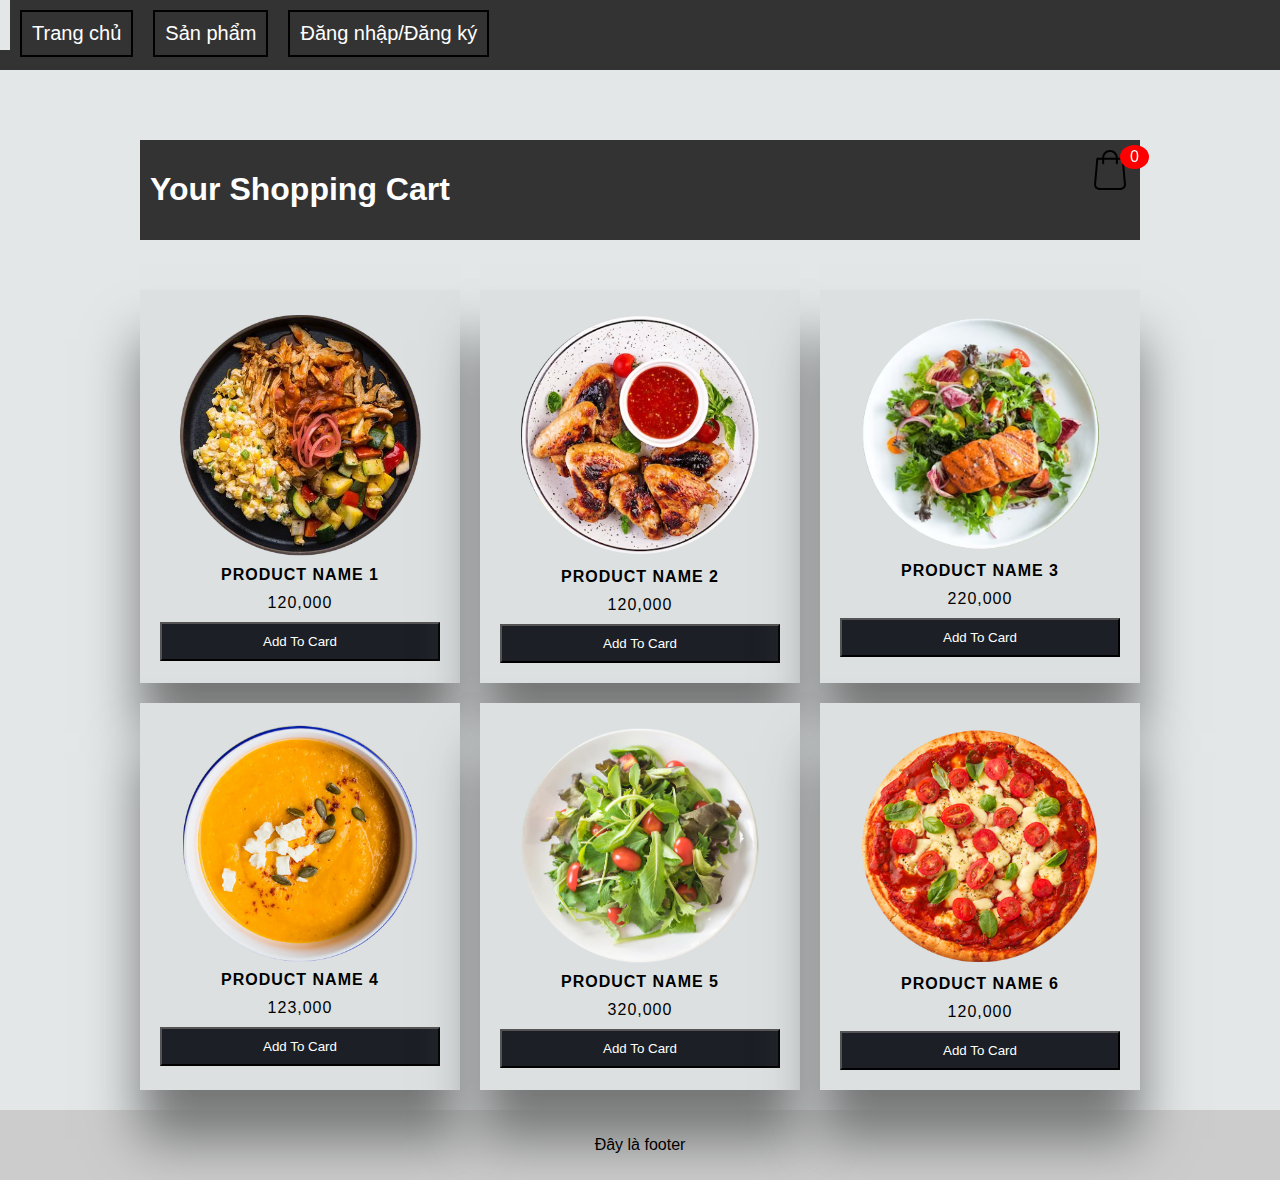
<file: index.html>
<!DOCTYPE html>
<html lang="en">

<head>
    <meta charset="UTF-8">
    <meta name="viewport" content="width=device-width, initial-scale=1.0">
    <title>Menu Example</title>
    <link rel="stylesheet" href="style.css">
    <a href="dangky.html"></a>
</head>

<body>
    <header>
        <nav>
            <ul>
                <li><a href="trangchu.html">Trang chủ</a></li>
                <li><a href="index.html">Sản phẩm</a></li>
                <li><a href="dangky.html">Đăng nhập/Đăng ký</a></li>

            </ul>
        </nav>
    </header>

    <main>

        <body class="">

            <div class="container">
                <header>
                    <h1>Your Shopping Cart</h1>
                    <div class="shopping">
                        <img src="image/shopping.svg">
                        <span class="quantity">0</span>
                    </div>
                </header>

                <div class="list">

                </div>
            </div>
            <div class="card">
                <h1>Card</h1>
                <ul class="listCard">
                </ul>
                <div class="checkOut">
                    <div class="total">0</div>
                    <div class="closeShopping">Close</div>
                </div>
            </div>

            <script src="app.js"></script>
    </main>

    <footer>
        <p>Đây là footer</p>
    </footer>
    <script>

const totalElement = document.querySelector('.total');

// Add an event listener to the "total" element
totalElement.addEventListener('click', function() {
  // Remove all items from the shopping cart
  const cartItems = document.querySelector('.listCard');
  cartItems.innerHTML = '';

  // Reset the total to 0
  const total = document.querySelector('.total');
  total.textContent = '0';
});
    </script>
</body>

</html>
</file>
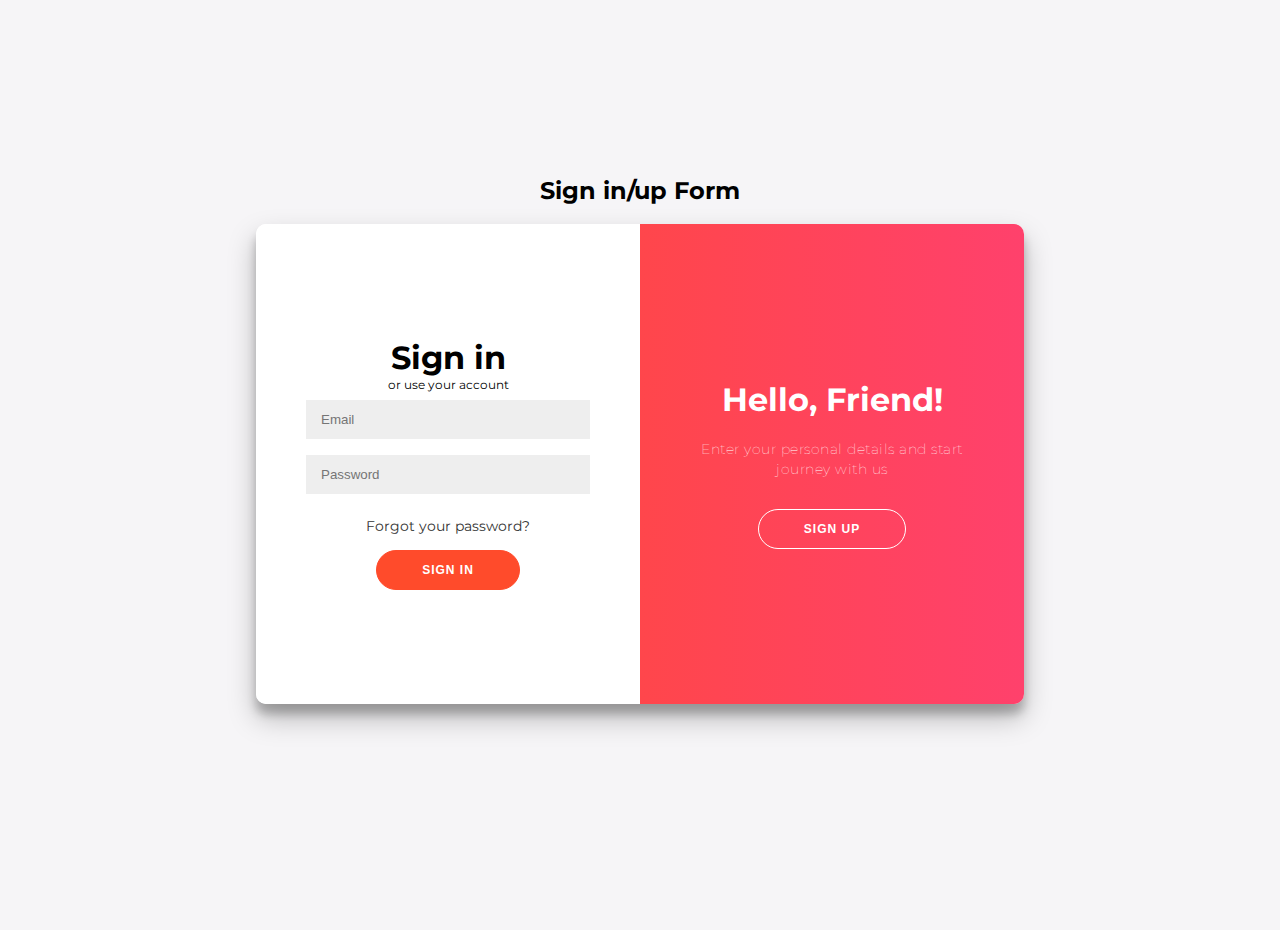
<file: dangky.html>
<!DOCTYPE html>
<html lang="en">
<head>
    <meta charset="UTF-8">
    <meta http-equiv="X-UA-Compatible" content="IE=edge">
    <meta name="viewport" content="width=device-width, initial-scale=1.0">
    <title>Document</title>
    <link rel="stylesheet" href="dangky.css">
</head>
<body>
    <h2>Sign in/up Form</h2>
    <div class="container" id="container">
        <div class="form-container sign-up-container">
            <form action="#">
                <h1>Create Account</h1>
                <span>or use your email for registration</span>
                <input type="text" placeholder="Name" />
                <input type="email" placeholder="Email" />
                <input type="password" placeholder="Password" />
                <button type="submit">Sign Up</button>
            </form>
        </div>
        <div class="form-container sign-in-container">
            <form action="./trangchu.html"   onsubmit="return validateSignInForm()">
                <h1>Sign in</h1>
                
                <span>or use your account</span>
                <input type="email" placeholder="Email" />
                <input type="password" placeholder="Password" />
                <a href="#">Forgot your password?</a>
                <button type="submit">Sign In</button>
            </form>
        </div>
        <div class="overlay-container">
            <div class="overlay">
                <div class="overlay-panel overlay-left">
                    <h1>Welcome Back!</h1>
                    <p>To keep connected with us please login with your personal info</p>
                    <button class="ghost" id="signIn">Sign In</button>
                </div>
                <div class="overlay-panel overlay-right">
                    <h1>Hello, Friend!</h1>
                    <p>Enter your personal details and start journey with us</p>
                    <button class="ghost" id="signUp">Sign Up</button>
                </div>
            </div>
        </div>
    </div>
    
</body>
<script>
    const signUpForm = document.querySelector('.form-container.sign-up-container form');
    const signInForm = document.querySelector('.form-container.sign-in-container form');
    const signUpButton = document.getElementById('signUp');
    const signInButton = document.getElementById('signIn');
    const container = document.getElementById('container');

    // Validation function for sign up form
    const validateSignUpForm = () => {
        const emailInput = signUpForm.querySelector('input[type="email"]');
        const passwordInput = signUpForm.querySelector('input[type="password"]');

        if (!isValidEmail(emailInput.value.trim())) {
            alert('Please enter a valid email');
            return false;
        }

        if (passwordInput.value.trim().length < 8) {
            alert('Password must be at least 8 characters');
            return false;
        }
        
        return true;
    };

    // Validation function for sign in form
    const validateSignInForm = () => {
        const emailInput = signInForm.querySelector('input[type="email"]');
        const passwordInput = signInForm.querySelector('input[type="password"]');

        if (!isValidEmail(emailInput.value.trim())) {
            alert('Please enter a valid email');
            return false;
        }

        if (passwordInput.value.trim().length < 8) {
            alert('Password must be at least 8 characters');
            return false;
        }

        return true;
    };

    // Email validation function
    const isValidEmail = (email) => {
    const emailRegex = /^\S+@\S+\.\S+$/;
    return emailRegex.test(email);
  };

  // Add submit event listeners to sign up and sign in forms
  signUpForm.addEventListener('submit', (event) => {
    if (!validateSignUpForm()) {
      event.preventDefault();
    }
  });

  signInForm.addEventListener('submit', (event) => {
    if (!validateSignInForm()) {
      event.preventDefault();
    }
  });

  // Add click event listeners to sign up and sign in buttons
  signUpButton.addEventListener('click', () => {
    container.classList.add('right-panel-active');
  });

  signInButton.addEventListener('click', () => {
    container.classList.remove('right-panel-active');
  });

  
</script>
</html>
</file>
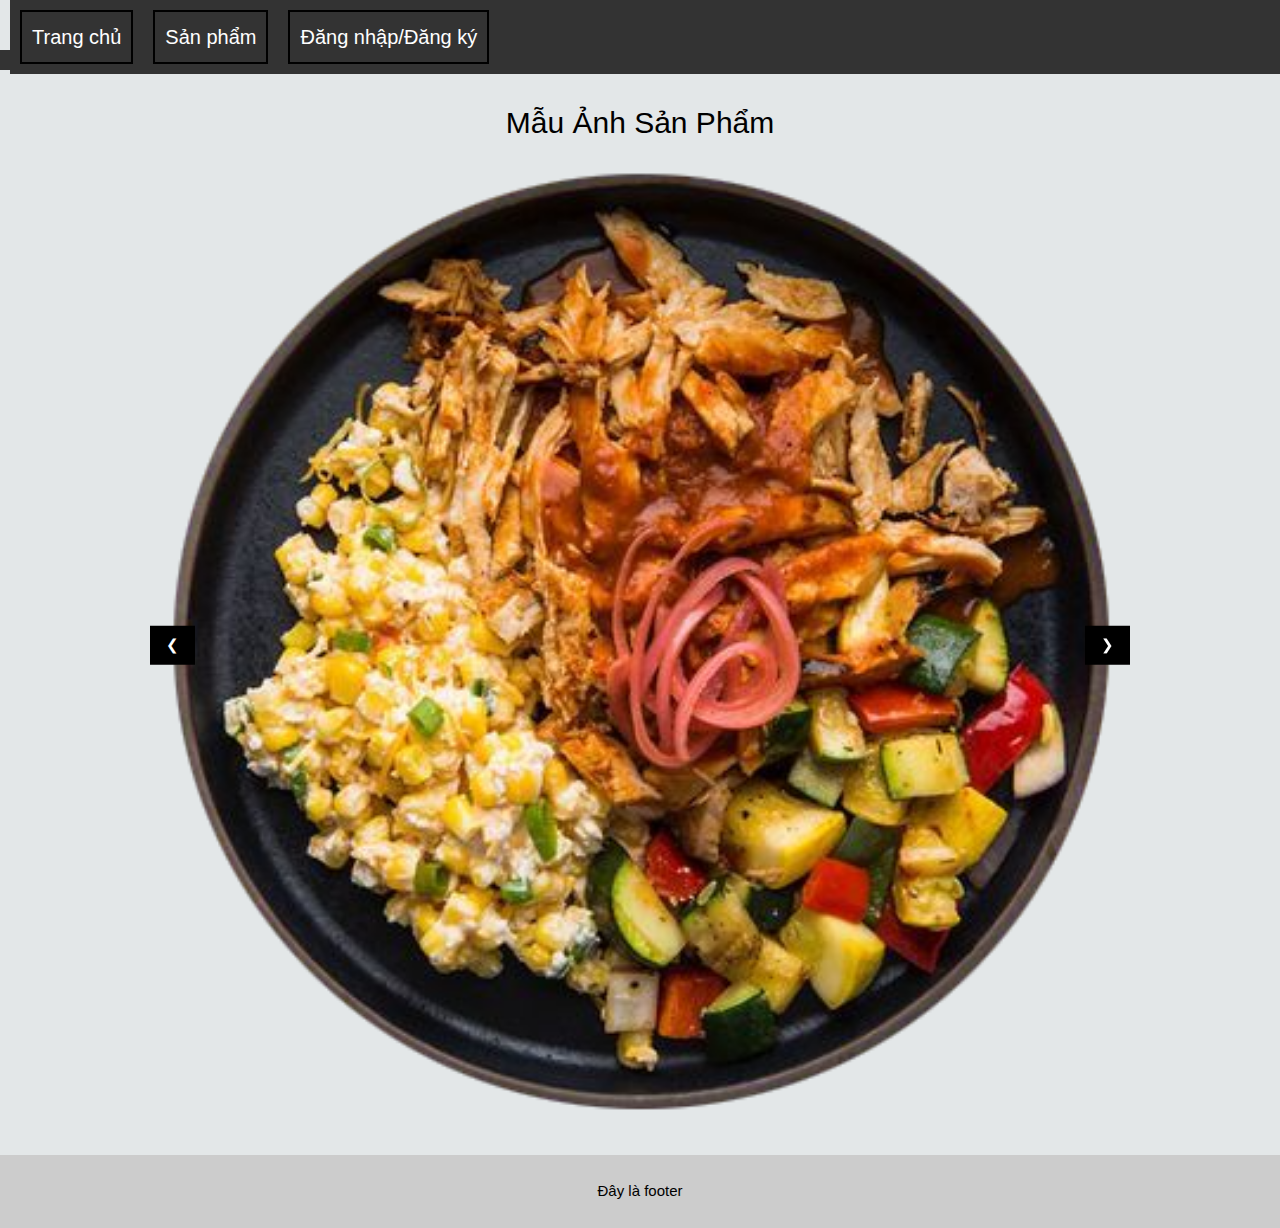
<file: trangchu.html>
<!DOCTYPE html>
<html lang="en">
<head>
	<meta charset="UTF-8">
	<meta name="viewport" content="width=device-width, initial-scale=1.0">
	<title>Menu Example</title>
	<link rel="stylesheet" href="style.css">
<link rel="stylesheet" href="https://www.w3schools.com/w3css/4/w3.css">

</head>
<body>
	<header>
		<nav>
			<ul>
				<li><a href="#">Trang chủ</a></li>
				<li><a href="index.html">Sản phẩm</a></li>
				<li><a href="dangky.html">Đăng nhập/Đăng ký</a></li>
			</ul>
		</nav>
	</header>

	<main>
		<h2 class="w3-center"> Mẫu Ảnh Sản Phẩm </h2>

		<div class="w3-content w3-display-container">
		  <img class="mySlides" src="image/1.PNG" style="width:100%" >
		  <img class="mySlides" src="image/2.PNG" style="width:100%">
		  <img class="mySlides" src="image/3.PNG" style="width:100%">
		  <img class="mySlides" src="image/4.PNG" style="width:100%">
		  <img class="mySlides" src="image/5.PNG" style="width:100%">


		  <button class="w3-button w3-black w3-display-left" onclick="plusDivs(-1)">&#10094;</button>
		  <button class="w3-button w3-black w3-display-right" onclick="plusDivs(1)">&#10095;</button>
		</div>

		<script>
		var slideIndex = 1;
showDivs(slideIndex);

function plusDivs(n) {
  showDivs(slideIndex += n);
}

function showDivs(n) {
  var i;
  var x = document.getElementsByClassName("mySlides");
  if (n > x.length) {slideIndex = 1}
  if (n < 1) {slideIndex = x.length}
  for (i = 0; i < x.length; i++) {
    x[i].style.display = "none";  
  }
  x[slideIndex-1].style.display = "block";  

  // Increment the slide index every 5 seconds
  setTimeout(function() {
    plusDivs(1);
  }, 2000);
}
		</script>
	</main>

	<footer>
		<p>Đây là footer</p>
	</footer>
</body>
</html>
</file>
<file: style.css>
body {
    background-color: #E3E7E8;
    font-family: system-ui;
}

.container {
    width: 1000px;
    margin: auto;
    transition: 0.5s;
}

header {
    display: grid;
    grid-template-columns: 1fr 50px;
    margin-top: 50px;
}

header .shopping {
    position: relative;
    text-align: right;
}

header .shopping img {
    width: 40px;
}

header .shopping span {
    background: red;
    border-radius: 50%;
    display: flex;
    justify-content: center;
    align-items: center;
    color: #fff;
    position: absolute;
    top: -5px;
    left: 80%;
    padding: 3px 10px;
}

.list {
    display: grid;
    grid-template-columns: repeat(3, 1fr);
    column-gap: 20px;
    row-gap: 20px;
    margin-top: 50px;
}

.list .item {
    text-align: center;
    background-color: #DCE0E1;
    padding: 20px;
    box-shadow: 0 50px 50px #757676;
    letter-spacing: 1px;
}

.list .item img {
    width: 90%;
}

.list .item .title {
    font-weight: 600;
}

.list .item .price {
    margin: 10px;
}

.list .item button {
    background-color: #1C1F25;
    color: #fff;
    width: 100%;
    padding: 10px;
}

.card {
    position: fixed;
    top: 0;
    left: 100%;
    width: 500px;
    background-color: #453E3B;
    height: 100vh;
    transition: 0.5s;
}

.active .card {
    left: calc(100% - 500px);
}

.active .container {
    transform: translateX(-200px);
}

.card h1 {
    color: #E8BC0E;
    font-weight: 100;
    margin: 0;
    padding: 0 20px;
    height: 80px;
    display: flex;
    align-items: center;
}

.card .checkOut {
    position: absolute;
    bottom: 0;
    width: 100%;
    display: grid;
    grid-template-columns: repeat(2, 1fr);

}

.card .checkOut div {
    background-color: #E8BC0E;
    width: 100%;
    height: 70px;
    display: flex;
    justify-content: center;
    align-items: center;
    font-weight: bold;
    cursor: pointer;
}

.card .checkOut div:nth-child(2) {
    background-color: #1C1F25;
    color: #fff;
}

.listCard li {
    display: grid;
    grid-template-columns: 100px repeat(3, 1fr);
    color: #fff;
    row-gap: 10px;
}

.listCard li div {
    display: flex;
    justify-content: center;
    align-items: center;
}

.listCard li img {
    width: 90%;
}

.listCard li button {
    background-color: #fff5;
    border: none;
}

.listCard .count {
    margin: 0 10px;
}

body {
    margin: 0;
    padding: 0;
    font-family: Arial, sans-serif;
}

header {
    background-color: #333;
    color: #fff;
    padding: 10px;
}

nav ul {
    list-style: none;
    margin: 0;
    padding: 0;
    display: flex;
}

nav ul li {
    margin-right: 20px;
}

nav ul li:last-child {
    margin-right: 0;
}

nav ul li a {
    color: #fff;
    text-decoration: none;
}

nav ul li a:hover {
    color: #eee;
}

main {
    padding: 20px;
}

footer {
    background-color: #ccc;
    padding: 10px;

    text-align: center;
}

nav ul li {


    border: 2px solid black;


    padding: 10px;
}

nav ul li {


    font-size: 20px;
}

nav {


    position: fixed;


    top: 0;


    width: 100%;


    background-color: #333;
    color: #fff;


    padding: 10px;



    text-align: center;
}
</file>
<file: dangky.css>
@import url('https://fonts.googleapis.com/css?family=Montserrat:400,800');

* {
    box-sizing: border-box;
}

body {
    background: #f6f5f7;
    display: flex;
    justify-content: center;
    align-items: center;
    flex-direction: column;
    font-family: 'Montserrat', sans-serif;
    height: 100vh;
    margin: -20px 0 50px;
}

h1 {
    font-weight: bold;
    margin: 0;
}

h2 {
    text-align: center;
}

p {
    font-size: 14px;
    font-weight: 100;
    line-height: 20px;
    letter-spacing: 0.5px;
    margin: 20px 0 30px;
}

span {
    font-size: 12px;
}

a {
    color: #333;
    font-size: 14px;
    text-decoration: none;
    margin: 15px 0;
}

button {
    border-radius: 20px;
    border: 1px solid #FF4B2B;
    background-color: #FF4B2B;
    color: #FFFFFF;
    font-size: 12px;
    font-weight: bold;
    padding: 12px 45px;
    letter-spacing: 1px;
    text-transform: uppercase;
    transition: transform 80ms ease-in;
}

button:active {
    transform: scale(0.95);
}

button:focus {
    outline: none;
}

button.ghost {
    background-color: transparent;
    border-color: #FFFFFF;
}

form {
    background-color: #FFFFFF;
    display: flex;
    align-items: center;
    justify-content: center;
    flex-direction: column;
    padding: 0 50px;
    height: 100%;
    text-align: center;
}

input {
    background-color: #eee;
    border: none;
    padding: 12px 15px;
    margin: 8px 0;
    width: 100%;
}

.container {
    background-color: #fff;
    border-radius: 10px;
    box-shadow: 0 14px 28px rgba(0, 0, 0, 0.25),
        0 10px 10px rgba(0, 0, 0, 0.22);
    position: relative;
    overflow: hidden;
    width: 768px;
    max-width: 100%;
    min-height: 480px;
}

.form-container {
    position: absolute;
    top: 0;
    height: 100%;
    transition: all 0.6s ease-in-out;
}

.sign-in-container {
    left: 0;
    width: 50%;
    z-index: 2;
}

.container.right-panel-active .sign-in-container {
    transform: translateX(100%);
}

.sign-up-container {
    left: 0;
    width: 50%;
    opacity: 0;
    z-index: 1;
}

.container.right-panel-active .sign-up-container {
    transform: translateX(100%);
    opacity: 1;
    z-index: 5;
    animation: show 0.6s;
}

@keyframes show {

    0%,
    49.99% {
        opacity: 0;
        z-index: 1;
    }

    50%,
    100% {
        opacity: 1;
        z-index: 5;
    }
}

.overlay-container {
    position: absolute;
    top: 0;
    left: 50%;
    width: 50%;
    height: 100%;
    overflow: hidden;
    transition: transform 0.6s ease-in-out;
    z-index: 100;
}

.container.right-panel-active .overlay-container {
    transform: translateX(-100%);
}

.overlay {
    background: #FF416C;
    background: -webkit-linear-gradient(to right, #FF4B2B, #FF416C);
    background: linear-gradient(to right, #FF4B2B, #FF416C);
    background-repeat: no-repeat;
    background-size: cover;
    background-position: 0 0;
    color: #FFFFFF;
    position: relative;
    left: -100%;
    height: 100%;
    width: 200%;
    transform: translateX(0);
    transition: transform 0.6s ease-in-out;
}

.container.right-panel-active .overlay {
    transform: translateX(50%);
}

.overlay-panel {
    position: absolute;
    display: flex;
    align-items: center;
    justify-content: center;
    flex-direction: column;
    padding: 0 40px;
    text-align: center;
    top: 0;
    height: 100%;
    width: 50%;
    transform: translateX(0);
    transition: transform 0.6s ease-in-out;
}

.overlay-left {
    transform: translateX(-20%);
}

.container.right-panel-active .overlay-left {
    transform: translateX(0);
}

.overlay-right {
    right: 0;
    transform: translateX(0);
}

.container.right-panel-active .overlay-right {
    transform: translateX(20%);
}

.social-container {
    margin: 20px 0;
}

.social-container a {
    border: 1px solid #DDDDDD;
    border-radius: 50%;
    display: inline-flex;
    justify-content: center;
    align-items: center;
    margin: 0 5px;
    height: 40px;
    width: 40px;
}

footer {
    background-color: #222;
    color: #fff;
    font-size: 14px;
    bottom: 0;
    position: fixed;
    left: 0;
    right: 0;
    text-align: center;
    z-index: 999;
}

footer p {
    margin: 10px 0;
}

footer i {
    color: red;
}

footer a {
    color: #3c97bf;
    text-decoration: none;
}
</file>
